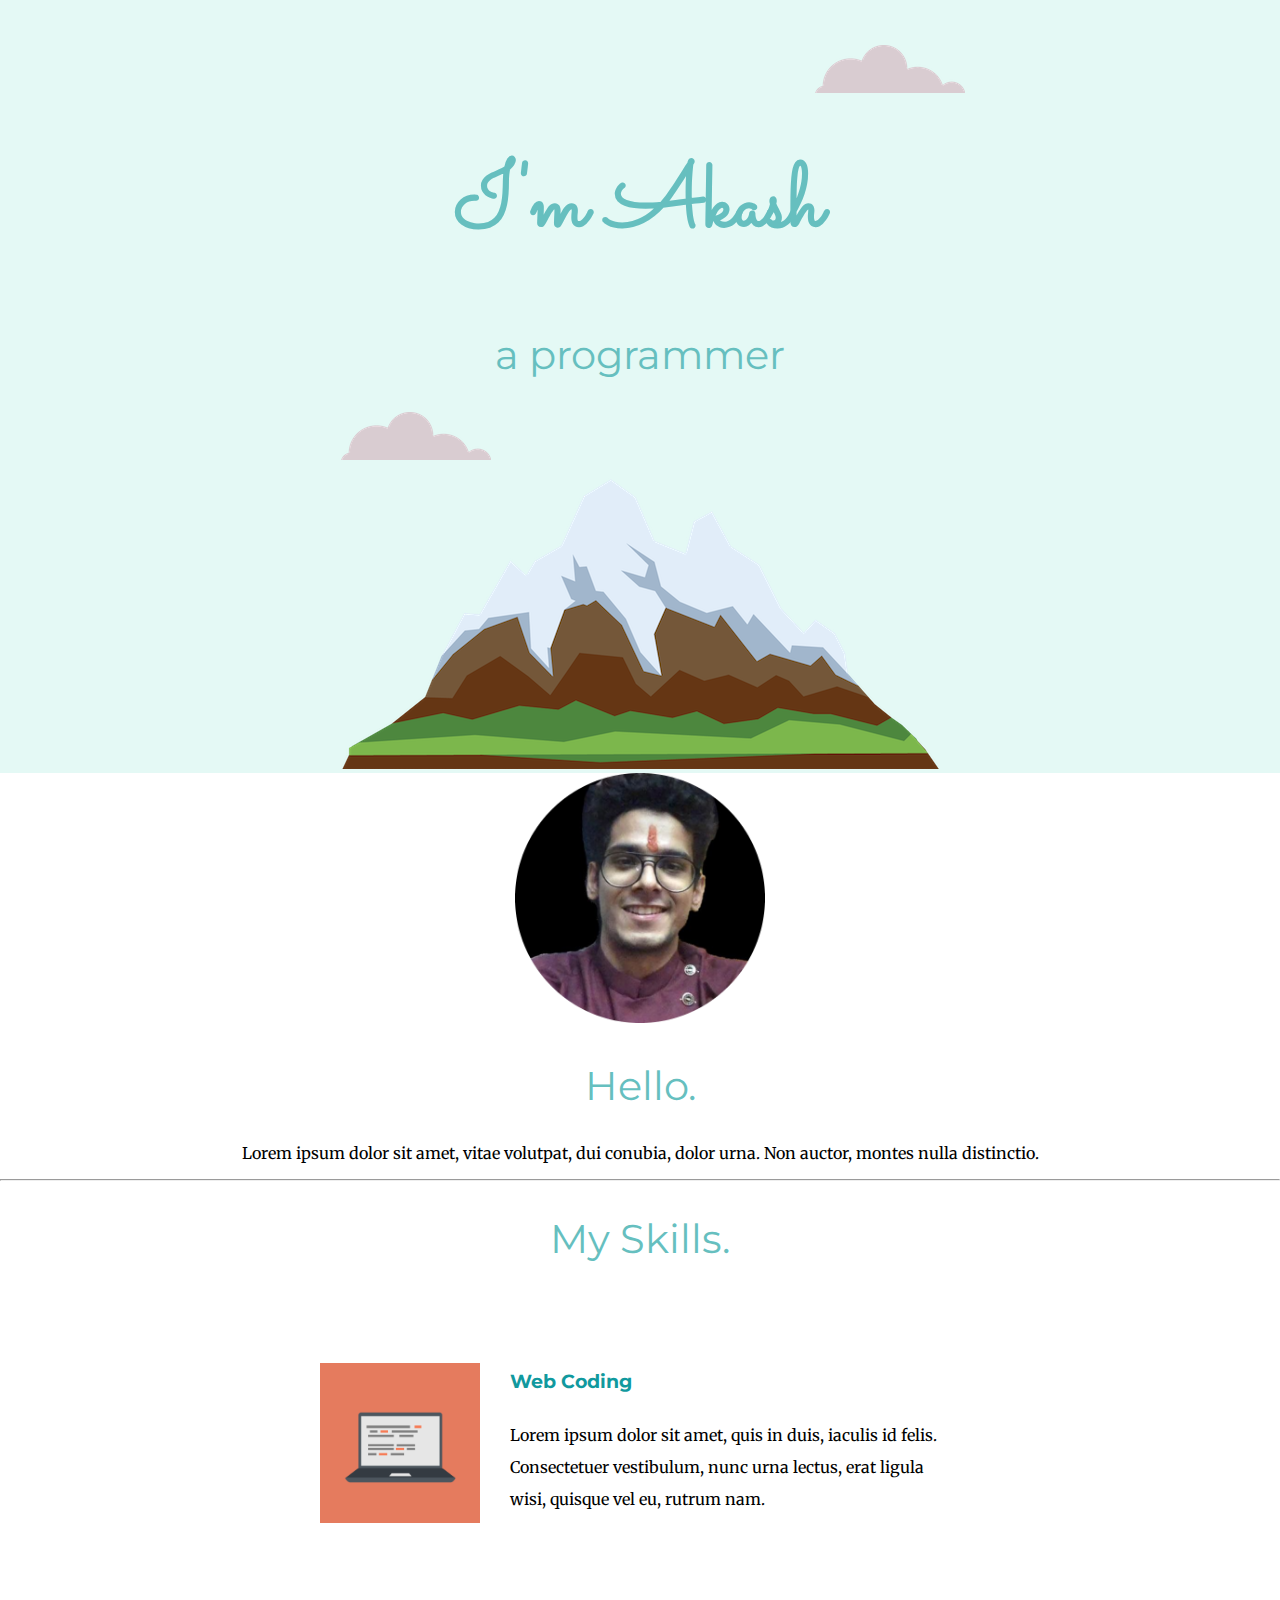
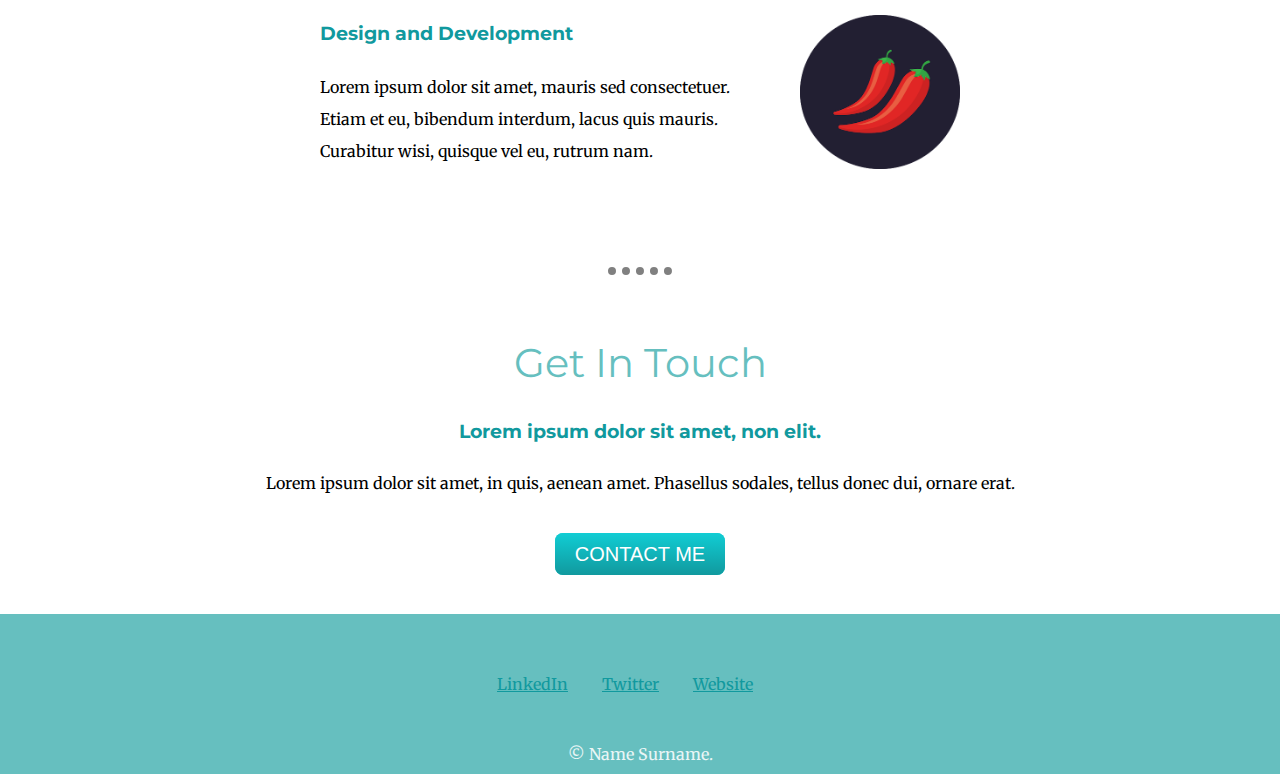
<file: CSS- My site/index.html>
<!DOCTYPE html>
<html lang="en" dir="ltr">

<head>
  <meta charset="utf-8">
  <title>Akash Mishra</title>
  <link rel="stylesheet" href="css/style.css">
  <link rel="shortcut icon" href="akashfavicon/favicon.ico">
  <link rel="preconnect" href="https://fonts.googleapis.com">
  <link rel="preconnect" href="https://fonts.gstatic.com" crossorigin>
  <link href="https://fonts.googleapis.com/css2?family=Merriweather&family=Montserrat&family=Sacramento&display=swap" rel="stylesheet">
</head>

<body>
  <div class="top-container">
    <img class="top-cloud" src="images/cloud.png" alt="cloud">
    <h1>I'm Akash</h1>
    <h2>a <span>pro</span>grammer</h2>
    <img class="bottom-cloud" src="images/cloud.png" alt="cloud">
    <img src="images/mountain.png" alt="mountain">
  </div>
  <div class="middle-container">
    <div class="profile">
      <img class ="akash" src="images/akashimage.png" alt="akash">
      <h2>Hello.</h2>
      <p>Lorem ipsum dolor sit amet, vitae volutpat, dui conubia, dolor urna. Non auctor, montes nulla distinctio.</p>
    </div>
    <hr>
    <div class="skills">
      <h2>My Skills.</h2>
      <div class="skill-row">
        <img class="skill" src="images/computer.png" alt="skills">
        <h3>Web Coding</h3>
        <p>Lorem ipsum dolor sit amet, quis in duis, iaculis id felis. Consectetuer vestibulum, nunc urna lectus, erat ligula wisi, quisque vel eu, rutrum nam.</p>
      </div>
      <div class="skill-row">
        <img class="chillies" src="images/chillies.png" alt="chillies">
        <h3>Design and Development</h3>
        <p>Lorem ipsum dolor sit amet, mauris sed consectetuer. Etiam et eu, bibendum interdum, lacus quis mauris. Curabitur wisi, quisque vel eu, rutrum nam.</p>
      </div>
    </div>
    <hr class="hr1">
    <div class="contact-me">
      <h2>Get In Touch</h2>
      <h3 class="lorem">Lorem ipsum dolor sit amet, non elit.</h3>
      <p class="lorem1">Lorem ipsum dolor sit amet, in quis, aenean amet. Phasellus sodales, tellus donec dui, ornare erat.</p>
      <a class="btn" href="mailto:name@email.com">CONTACT ME</a>
    </div>
  </div>

  <div class="bottom-container">
    <a class="footer-link" href="https://www.linkedin.com/">LinkedIn</a>
    <a class="footer-link" href="https://twitter.com/">Twitter</a>
    <a class="footer-link" href="https://www.appbrewery.co/">Website</a>
    <p class="name">© Name Surname.</p>
  </div>

</body>

</html>
</file>
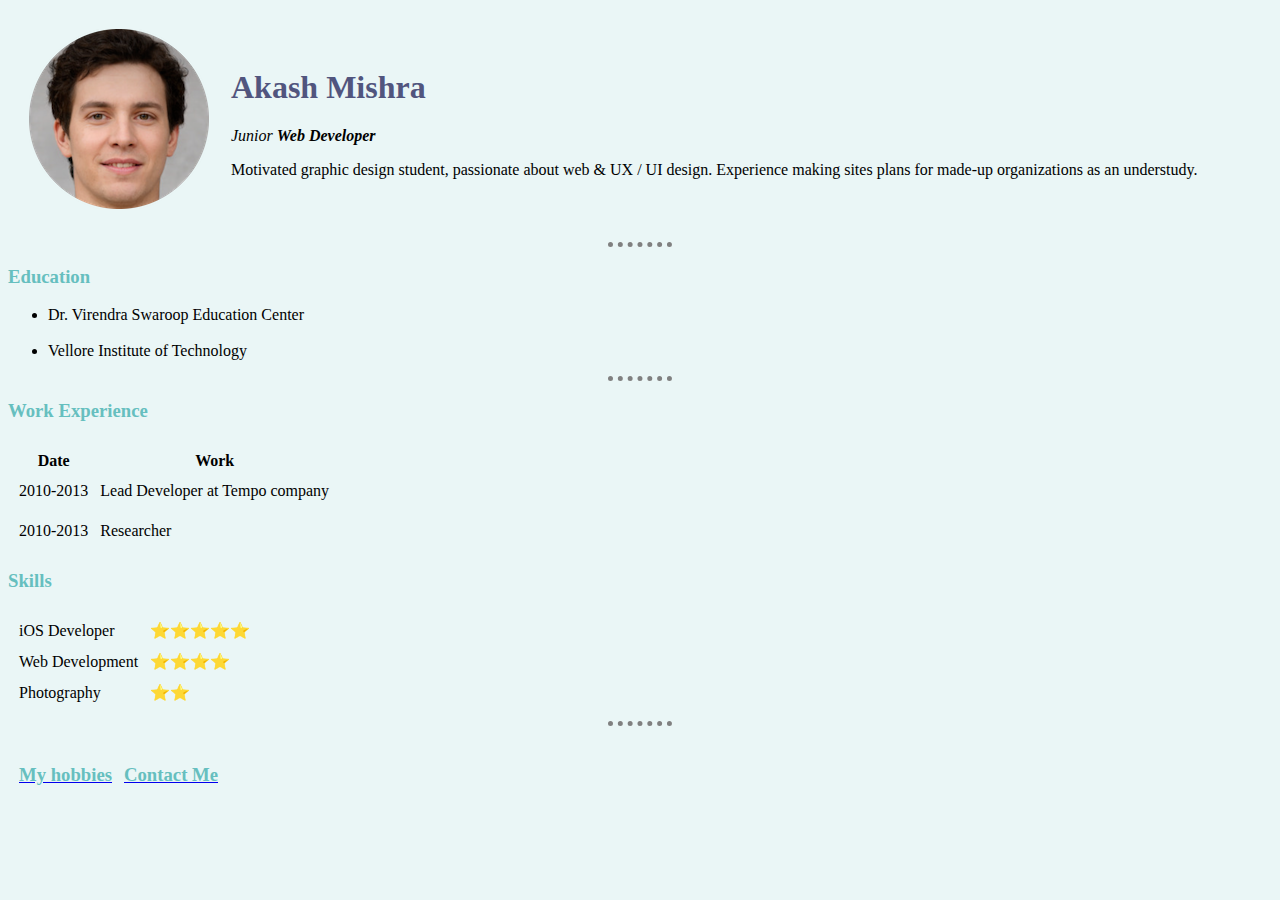
<file: Personal Site/index.html>
<!DOCTYPE html>
<html lang="en" dir="ltr">

<head>
  <meta charset="utf-8">
  <title>First website</title>
  <link rel="stylesheet" href="css/style.css">
</head>

<body>
  <table cellspacing=20>
    <tr>
      <td>
        <img src=image.png alt="Akash">
      </td>
      <td>
        <h1>Akash Mishra</h1>
        <p><em>Junior <strong>Web Developer</strong></em></p>
        <p>Motivated graphic design student, passionate about web & UX / UI design.
          Experience making sites plans for made-up organizations as an
          understudy.</p>
      </td>
    </tr>
  </table>
  <hr>
  <h3>Education</h3>
  <ul>
    <li>Dr. Virendra Swaroop Education Center</li><br>
    <li>Vellore Institute of Technology</li>
  </ul>
  <hr>
  <h3>Work Experience</h3>
  <table cellspacing=10>
    <thead>
      <tr>
        <th>Date</th>
        <th>Work</th>
      </tr>
    </thead>
    <tbody>
      <tr>
        <td>2010-2013</td>
        <td>Lead Developer at Tempo company</td>
      </tr>
      <tr>
      <tr>
        <td>2010-2013</td>
        <td>Researcher</td>
      </tr>
      </tr>
    </tbody>
  </table>

  <h3>Skills</h3>
  <table cellspacing=10>
    <tbody>
      <tr>
        <td>iOS Developer</td>
        <td>⭐⭐⭐⭐⭐</td>
      </tr>
      <tr>
        <td>Web Development</td>
        <td>⭐⭐⭐⭐</td>
      </tr>
      <tr>
        <td>Photography</td>
        <td>⭐⭐</td>
      </tr>
    </tbody>
  </table>
  <hr>
  <table cellspacing=10>
    <tr>
      <td><a href="hobbies.html">
          <h3>My hobbies</h3>
        </a></td>
      <td><a href="contact.html">
          <h3>Contact Me</h3>
        </a></td>
    </tr>
  </table>





</body>

</html>
</file>
<file: CSS- My site/css/style.css>
.top-container {
  background-color: #E4F9F5;
  padding-top: 5px;
}

.akash {
  height: 250px;
  margin: auto;
}

.skill {
  float: left;
  width: 25%;
  margin-right: 30px;
}

.chillies {
  float: right;
  width: 25%;
  margin-left: 30px;
}

.top-cloud {
  position: relative;
  left: 250px;
  top: 40px;
}

.bottom-cloud {
  position: absolute;
}

h1 {
  color: #66BFBF;
  font-family: 'Sacramento', cursive;
  font-size: 562.5%;
  line-height: 2;
  margin-top: 50px;
  margin-bottom: 0;
  padding-top: 10px;
}

h2 {
  color: #66BFBF;
  font-family: 'Montserrat', sans-serif;
  font-size: 2.5rem;
  font-weight: normal;
}

h3 {
  color: #11999E;
  font-family: 'Montserrat', sans-serif;
}

body {
  font-family: 'Merriweather', serif;
  margin: 0;
  text-align: center;
}

.footer-link {
  color: #11999E;
}

.skill-row {
  width: 50%;
  margin: 100px auto 100px auto;
  text-align: left;
  line-height: 2;
}
.hr1{

  border-style: none;
  border-style: dotted none none none;
  color: grey;
  border-width: 8px;
  width: 5%;
  margin-top: 30px;
  margin-bottom: 63px;

}
.lorem{
  margin-top: 30px;
  margin-bottom: 30px;
}
.lorem1{
  margin-bottom: 42px;
}
.btn {
  background:  #11cdd4;
  background-image: -webkit-linear-gradient(top,  #11cdd4,  #11999e);
  background-image: -moz-linear-gradient(top,  #11cdd4,  #11999e);
  background-image: -ms-linear-gradient(top,  #11cdd4,  #11999e);
  background-image: -o-linear-gradient(top,  #11cdd4,  #11999e);
  background-image: linear-gradient(to bottom,  #11cdd4,  #11999e);
  -webkit-border-radius: 8;
  -moz-border-radius: 8;
  border-radius: 8px;
  font-family: Arial;
  color: #ffffff;
  font-size: 20px;
  padding: 10px 20px 10px 20px;
  text-decoration: none;
  position: relative;
  top: 8px;
}

.btn:hover {
  background:  #30e3cb;
  background-image: -webkit-linear-gradient(top,  #30e3cb, #2bc4ad);
  background-image: -moz-linear-gradient(top,  #30e3cb, #2bc4ad);
  background-image: -ms-linear-gradient(top,  #30e3cb, #2bc4ad);
  background-image: -o-linear-gradient(top,  #30e3cb, #2bc4ad);
  background-image: linear-gradient(to bottom,  #30e3cb, #2bc4ad);
  text-decoration: none;
}
.bottom-container{
  height: 160px;
  width: 100%;
  background-color: #66BFBF;
  position: relative;
  top: 56px;
}
.footer-link{
  position: relative;
  top: 60px;
  margin-right: 30px;
}
.name{
  position: relative;
  top: 94px;
  color: #EAF6F6;
}
</file>
<file: Personal Site/css/style.css>
body{
  background-color : #EAF6F6 ;
}
hr{
  border-style: none;
  border-top-style: dotted;
  border-color: grey;
  border-width: 5px;
  width: 5%;
}
h3{
  color: #66BFBF;
}
h1{
  color: #51557E;
}
</file>
